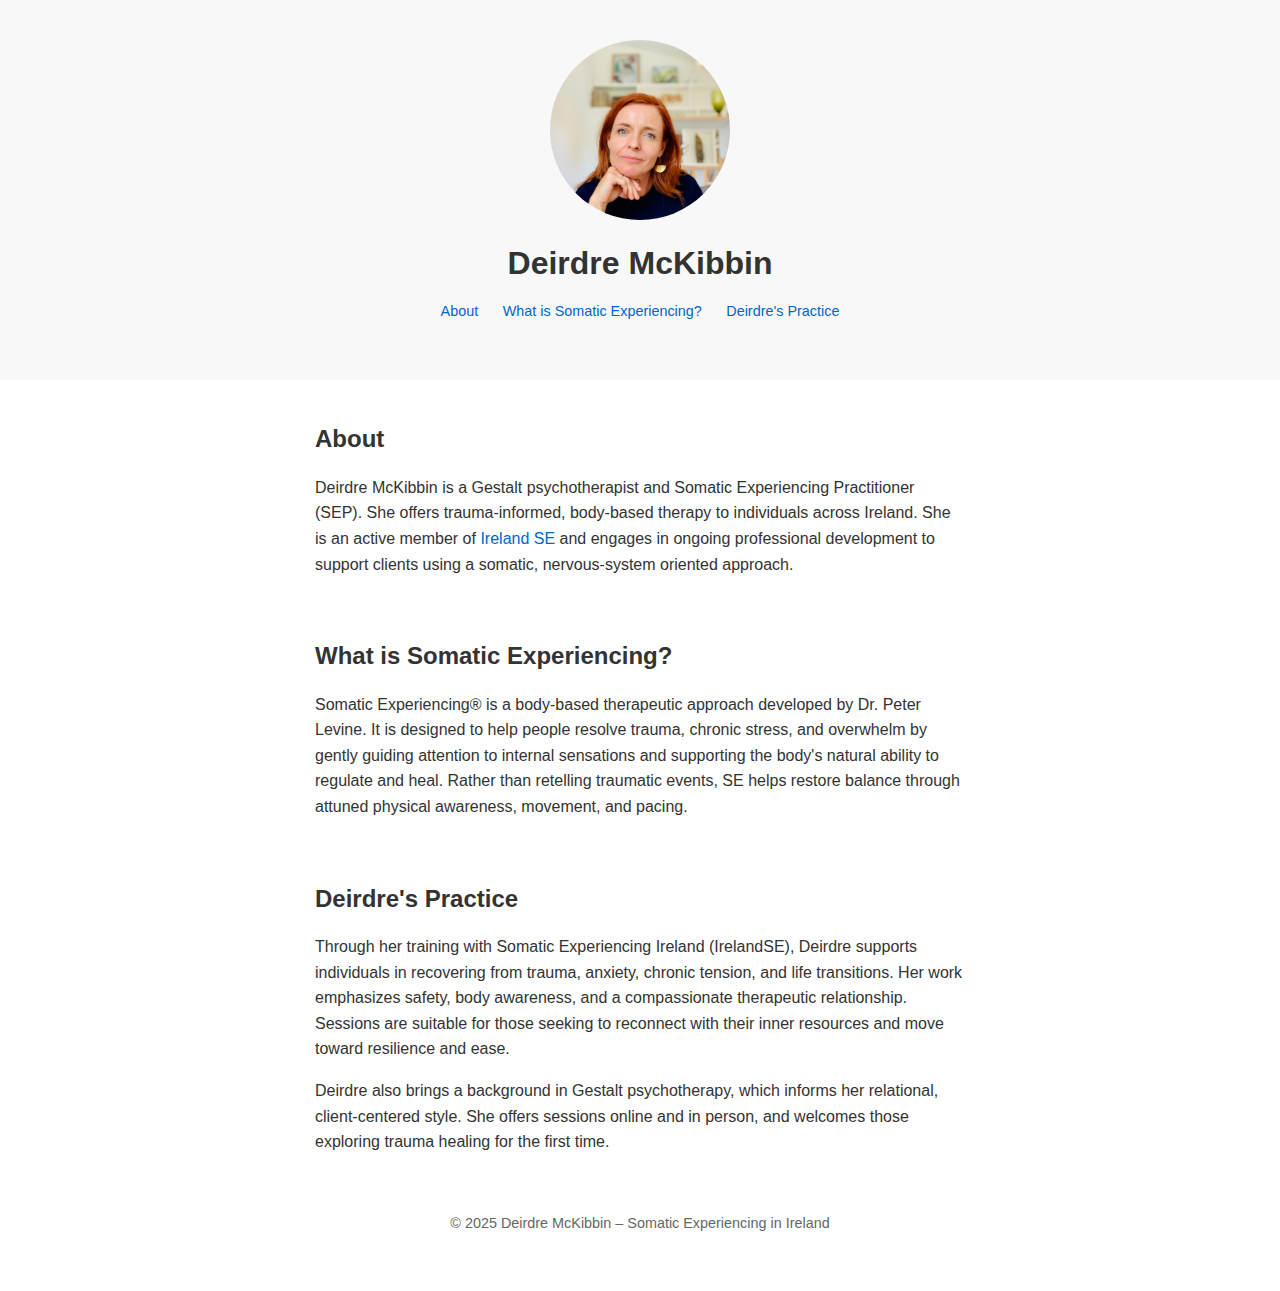
<file: bah.html>
<!DOCTYPE html>
<html lang="en">
<head>
  <meta charset="UTF-8">
  <title>Deirdre McKibbin – Somatic Experiencing Practitioner</title>
  <style>
    body { font-family: Arial, sans-serif; margin: 0; padding: 0; color: #333; }
    header { text-align: center; padding: 40px 20px; background: #f8f8f8; }
    img { border-radius: 50%; width: 180px; height: 180px; object-fit: cover; }
    main { max-width: 650px; margin: 40px auto; padding: 0 20px; line-height: 1.6; }
    h1, h2 { margin-bottom: 0.3em; }
    footer { text-align: center; font-size: 0.9em; color: #666; margin: 60px 20px; }
    a { color: #0066cc; text-decoration: none; }
    .section { margin-top: 60px; }
    nav { text-align: center; margin: 20px 0; }
    nav a { margin: 0 10px; font-size: 0.9em; }
  </style>
</head>
<body>
  <header>
    <img src="img/headshot.jpg" alt="Photo of Deirdre McKibbin">
    <h1>Deirdre McKibbin</h1>
    <nav>
      <a href="#about">About</a>
      <a href="#se">What is Somatic Experiencing?</a>
      <a href="#practice">Deirdre's Practice</a>
    </nav>
  </header>

  <main>
    <section id="about">
      <h2>About</h2>
      <p>
        Deirdre McKibbin is a Gestalt psychotherapist and Somatic Experiencing Practitioner (SEP). She offers trauma‑informed, body-based therapy to individuals across Ireland. 
        She is an active member of <a href="#se-ireland">Ireland SE</a> and engages in ongoing professional development to support clients using a somatic, nervous-system oriented approach.
      </p>
    </section>

    <section id="se" class="section">
      <h2>What is Somatic Experiencing?</h2>
      <p>
        Somatic Experiencing® is a body-based therapeutic approach developed by Dr. Peter Levine. It is designed to help people resolve trauma, chronic stress, and overwhelm by gently 
        guiding attention to internal sensations and supporting the body's natural ability to regulate and heal. Rather than retelling traumatic events, SE helps restore balance through 
        attuned physical awareness, movement, and pacing.
      </p>
    </section>

    <section id="practice" class="section">
      <h2>Deirdre's Practice</h2>
      <p>
        Through her training with <a id="se-ireland"></a>Somatic Experiencing Ireland (IrelandSE), Deirdre supports individuals in recovering from trauma, anxiety, chronic tension, and life transitions.
        Her work emphasizes safety, body awareness, and a compassionate therapeutic relationship. Sessions are suitable for those seeking to reconnect with their inner resources and move 
        toward resilience and ease.
      </p>
      <p>
        Deirdre also brings a background in Gestalt psychotherapy, which informs her relational, client-centered style. She offers sessions online and in person, and welcomes those 
        exploring trauma healing for the first time.
      </p>
    </section>
  </main>

  <footer>
    &copy; 2025 Deirdre McKibbin – Somatic Experiencing in Ireland
  </footer>
</body>
</html>
</file>
